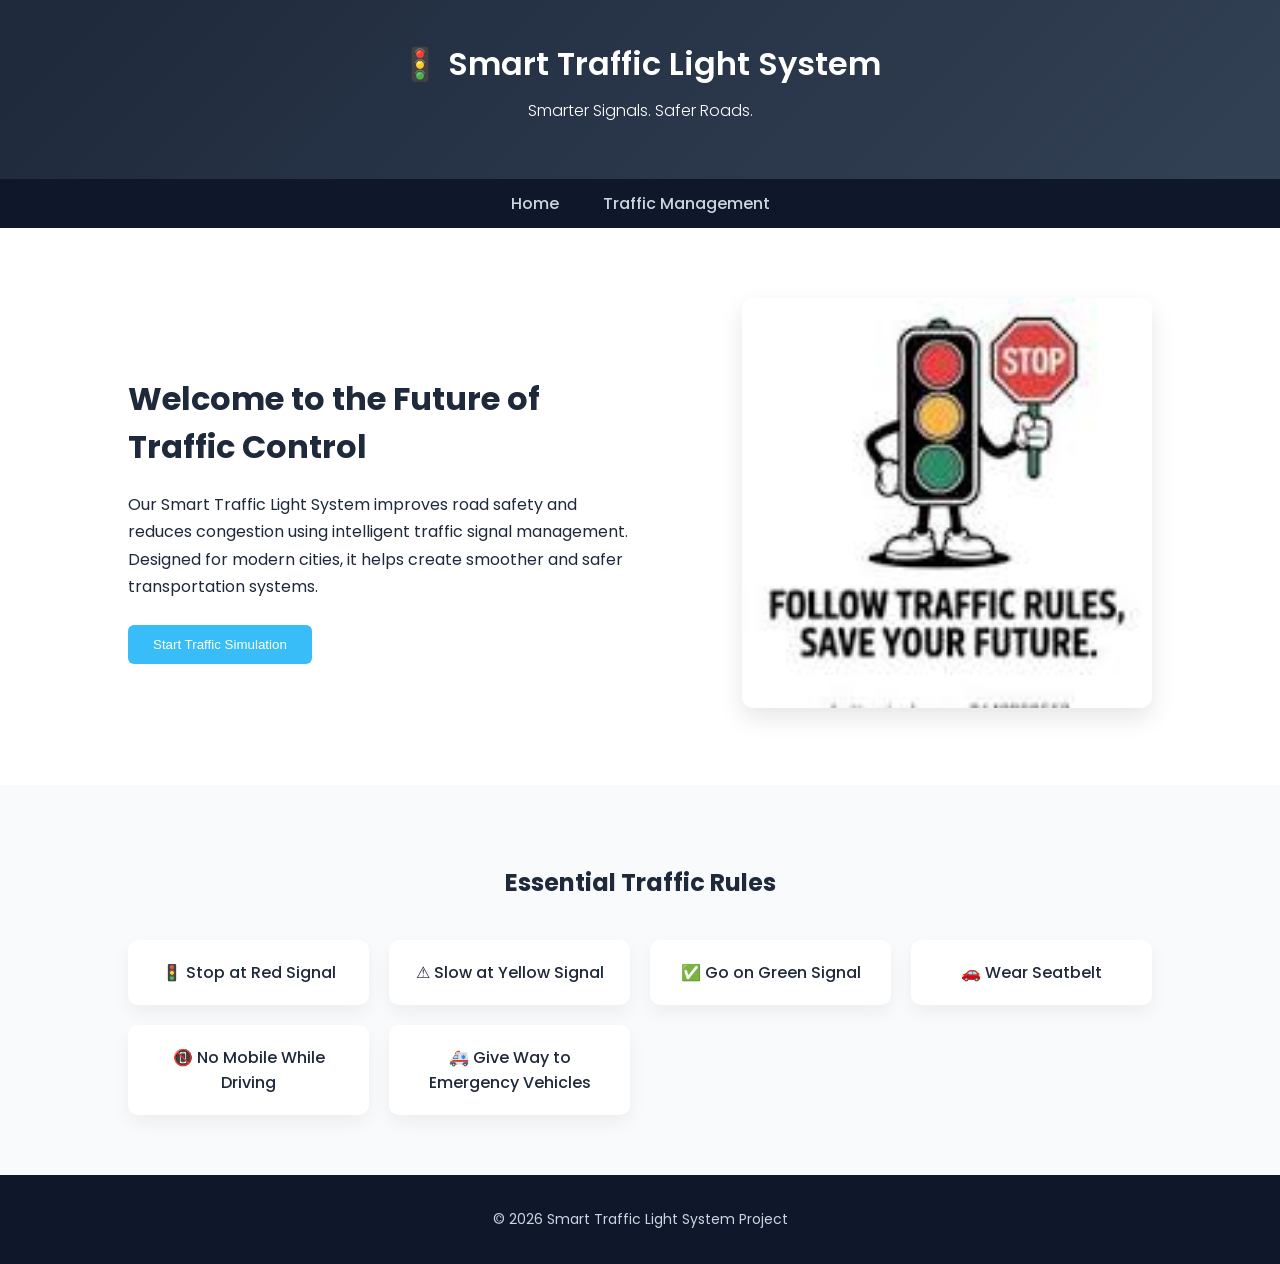
<file: index.html>
<!DOCTYPE html>
<html lang="en">
<head>
    <meta charset="UTF-8">
    <title>Smart Traffic Light System</title>

    <!-- Google Font -->
    <link href="https://fonts.googleapis.com/css2?family=Poppins:wght@300;400;600&display=swap" rel="stylesheet">

    <link rel="stylesheet" href="style.css">
</head>

<body>

<header>
    <h1>🚦 Smart Traffic Light System</h1>
    <p>Smarter Signals. Safer Roads.</p>
</header>

<nav>
    <a href="index.html">Home</a>
    <a href="traffic.html">Traffic Management</a>
</nav>

<section id="home" class="home-section">

    <!-- TEXT SECTION -->
    <div class="home-text">
        <h2>Welcome to the Future of Traffic Control</h2>

        <p>
            Our Smart Traffic Light System improves road safety and reduces congestion
            using intelligent traffic signal management. Designed for modern cities,
            it helps create smoother and safer transportation systems.
        </p>

        <!-- BUTTON LINK FIXED -->
        <a href="traffic.html">
            <button class="primary-btn">Start Traffic Simulation</button>
        </a>
    </div>

    <!-- IMAGE SECTION -->
    <div class="home-image">
        <!-- FIXED IMAGE PATH -->
        <img src="traffic.jfif" alt="Traffic Light">
    </div>

</section>

<!-- RULES SECTION -->
<section id="rules">
    <h2>Essential Traffic Rules</h2>

    <div class="rules-container">
        <div class="rule-card">🚦 Stop at Red Signal</div>
        <div class="rule-card">⚠ Slow at Yellow Signal</div>
        <div class="rule-card">✅ Go on Green Signal</div>
        <div class="rule-card">🚗 Wear Seatbelt</div>
        <div class="rule-card">📵 No Mobile While Driving</div>
        <div class="rule-card">🚑 Give Way to Emergency Vehicles</div>
    </div>
</section>

<footer>
    <p>© 2026 Smart Traffic Light System Project</p>
</footer>

</body>
</html>
</file>
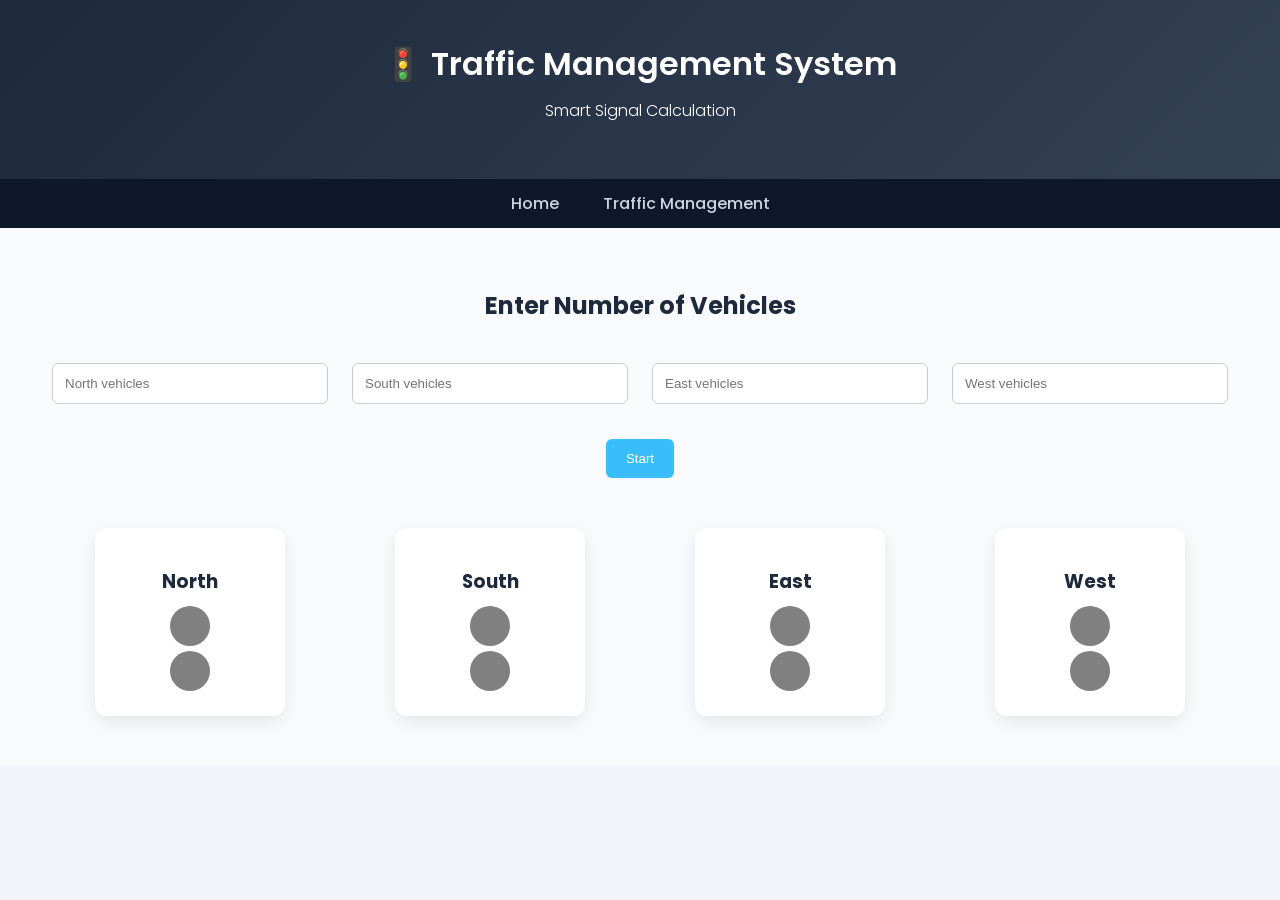
<file: traffic.html>
<!DOCTYPE html>
<html lang="en">
<head>
    <meta charset="UTF-8">
    <title>Traffic Management</title>

    <link href="https://fonts.googleapis.com/css2?family=Poppins:wght@300;400;600&display=swap" rel="stylesheet">
    <link rel="stylesheet" href="style.css">

    <style>
        body {
            font-family: 'Poppins', sans-serif;
        }

        .management-section {
            text-align: center;
            padding: 40px;
        }

        input {
            padding: 10px;
            margin: 10px;
            width: 200px;
        }

        button {
            padding: 10px 20px;
            background: #0ea5e9;
            border: none;
            color: white;
            cursor: pointer;
            border-radius: 5px;
        }

        /* 🚦 Traffic Signal UI */
        .signals-container {
            display: flex;
            justify-content: space-around;
            margin-top: 40px;
        }

        .signal-box {
            text-align: center;
        }

        .light {
            width: 40px;
            height: 40px;
            border-radius: 50%;
            margin: 5px auto;
            background: gray;
        }

        .red.active {
            background: red;
        }

        .green.active {
            background: green;
        }

        #result {
            margin-top: 30px;
            font-size: 18px;
            font-weight: 600;
        }
    </style>
</head>

<body>

<header>
    <h1>🚦 Traffic Management System</h1>
    <p>Smart Signal Calculation</p>
</header>

<nav>
    <a href="index.html">Home</a>
    <a href="traffic.html">Traffic Management</a>
</nav>

<section class="management-section">

    <h2>Enter Number of Vehicles</h2>

    <input type="number" id="north" placeholder="North vehicles">
    <input type="number" id="south" placeholder="South vehicles">
    <input type="number" id="east" placeholder="East vehicles">
    <input type="number" id="west" placeholder="West vehicles">

    <br><br>
    <button onclick="runTrafficSystem()">Start</button>

    <div id="result"></div>

    <!-- 🚦 SIGNAL DISPLAY -->
    <div class="signals-container">

        <div class="signal-box">
            <h3>North</h3>
            <div class="light red" id="north-red"></div>
            <div class="light green" id="north-green"></div>
        </div>

        <div class="signal-box">
            <h3>South</h3>
            <div class="light red" id="south-red"></div>
            <div class="light green" id="south-green"></div>
        </div>

        <div class="signal-box">
            <h3>East</h3>
            <div class="light red" id="east-red"></div>
            <div class="light green" id="east-green"></div>
        </div>

        <div class="signal-box">
            <h3>West</h3>
            <div class="light red" id="west-red"></div>
            <div class="light green" id="west-green"></div>
        </div>

    </div>

</section>

<script src="script.js"></script>

</body>
</html>
</file>
<file: style.css>
body {
    margin: 0;
    font-family: 'Poppins', sans-serif;
    background-color: #f1f5f9;
    color: #1e293b;
}

/* Header */
header {
    background: linear-gradient(135deg, #1e293b, #334155);
    color: white;
    text-align: center;
    padding: 40px 20px;
}

header h1 {
    margin: 0;
    font-weight: 600;
}

header p {
    margin-top: 10px;
    font-weight: 300;
}

/* Navigation */
nav {
    background: #0f172a;
    text-align: center;
    padding: 12px;
}

nav a {
    color: #cbd5e1;
    text-decoration: none;
    margin: 20px;
    font-weight: 500;
    transition: 0.3s;
}

nav a:hover {
    color: #38bdf8;
}

/* Home Section */
.home-section {
    display: flex;
    justify-content: space-between;
    align-items: center;
    padding: 70px 10%;
    background: white;
}

.home-text {
    width: 50%;
}

.home-text h2 {
    font-size: 32px;
    margin-bottom: 20px;
}

.home-text p {
    line-height: 1.7;
    margin-bottom: 25px;
}

.primary-btn {
    padding: 12px 25px;
    background: #38bdf8;
    border: none;
    color: white;
    font-weight: 500;
    border-radius: 6px;
    cursor: pointer;
    transition: 0.3s;
}

.primary-btn:hover {
    background: #0ea5e9;
}

/* Image */
.home-image {
    width: 40%;
}

.home-image img {
    width: 100%;
    border-radius: 12px;
    box-shadow: 0 10px 25px rgba(0,0,0,0.1);
}

/* Traffic Rules */
#rules {
    padding: 60px 10%;
    background: #f8fafc;
    text-align: center;
}

#rules h2 {
    margin-bottom: 40px;
}

.rules-container {
    display: grid;
    grid-template-columns: repeat(auto-fit, minmax(220px, 1fr));
    gap: 20px;
}

.rule-card {
    background: white;
    padding: 20px;
    border-radius: 10px;
    box-shadow: 0 8px 18px rgba(0,0,0,0.05);
    transition: 0.3s;
    font-weight: 500;
}

.rule-card:hover {
    transform: translateY(-5px);
}

/* Footer */
footer {
    background: #0f172a;
    color: #cbd5e1;
    text-align: center;
    padding: 20px;
    font-size: 14px;
}
.management-section {
    padding: 80px 10%;
    text-align: center;
    background: #f8fafc;
}

.management-section h2 {
    margin-bottom: 30px;
}

.management-section input {
    padding: 12px;
    width: 250px;
    border-radius: 6px;
    border: 1px solid #ccc;
    margin-right: 10px;
}

.management-section button {
    padding: 12px 20px;
    background: #38bdf8;
    border: none;
    color: white;
    border-radius: 6px;
    cursor: pointer;
    transition: 0.3s;
}

.management-section button:hover {
    background: #0ea5e9;
}

.result-box {
    margin-top: 40px;
    padding: 25px;
    background: white;
    border-radius: 10px;
    box-shadow: 0 8px 20px rgba(0,0,0,0.08);
}
/* 🚦 TRAFFIC SIGNAL UI */

.signals-container {
    display: flex;
    justify-content: space-around;
    margin-top: 50px;
    flex-wrap: wrap;
}

.signal-box {
    background: white;
    padding: 20px;
    border-radius: 12px;
    width: 150px;
    box-shadow: 0 6px 18px rgba(0,0,0,0.08);
    margin: 10px;
    transition: 0.3s;
}

.signal-box:hover {
    transform: translateY(-5px);
}

.signal-box h3 {
    margin-bottom: 10px;
}

/* Lights */
.light {
    width: 45px;
    height: 45px;
    border-radius: 50%;
    margin: 8px auto;
    background: #cbd5e1;
    transition: 0.3s;
}

/* Active states */
.red.active {
    background: #ef4444;
    box-shadow: 0 0 15px #ef4444;
}

.green.active {
    background: #22c55e;
    box-shadow: 0 0 15px #22c55e;
}

/* Result text */
#result {
    margin-top: 30px;
    font-size: 20px;
    font-weight: 600;
    color: #1e293b;
}

/* Improve input layout */
.management-section input {
    margin: 10px;
}

/* Responsive (mobile friendly) */
@media (max-width: 768px) {
    .home-section {
        flex-direction: column;
        text-align: center;
    }

    .home-text, .home-image {
        width: 100%;
    }

    .signals-container {
        flex-direction: column;
        align-items: center;
    }
}
</file>
